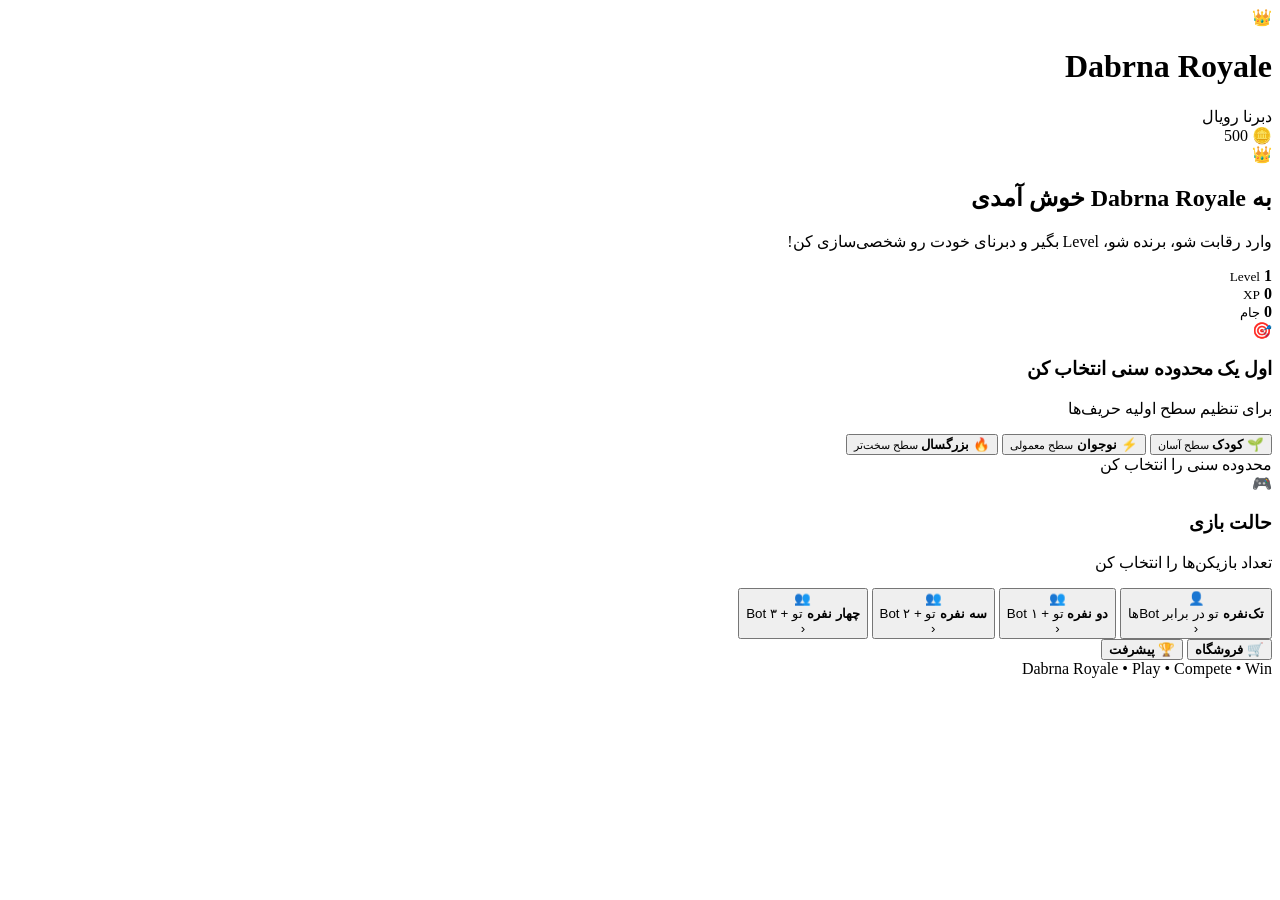
<file: index.html>
<!DOCTYPE html>
<html lang="fa" dir="rtl">
<head>
  <meta charset="UTF-8">
  <meta name="viewport" content="width=device-width, initial-scale=1.0, maximum-scale=1.0, user-scalable=no">
  <meta name="theme-color" content="#0b1020">
  <title>Dabrna Royale 👑</title>

  <link rel="stylesheet" href="style.css">
</head>

<body>

  <div class="app">

    <!-- Header -->
    <header class="topbar">
      <div class="brand">
        <div class="brand-icon">👑</div>
        <div>
          <h1>Dabrna Royale</h1>
          <span>دبرنا رویال</span>
        </div>
      </div>

      <div class="coins">
        🪙 <span id="coinDisplay">500</span>
      </div>
    </header>

    <!-- Welcome -->
    <main class="home">

      <section class="hero-card">
        <div class="hero-crown">👑</div>

        <h2>به Dabrna Royale خوش آمدی</h2>

        <p>
          وارد رقابت شو، برنده شو، Level بگیر و
          دبرنای خودت رو شخصی‌سازی کن!
        </p>

        <div class="stats-preview">
          <div>
            <strong id="levelPreview">1</strong>
            <small>Level</small>
          </div>

          <div>
            <strong id="xpPreview">0</strong>
            <small>XP</small>
          </div>

          <div>
            <strong id="trophyPreview">0</strong>
            <small>جام</small>
          </div>
        </div>
      </section>

      <!-- Age -->
      <section class="setup-card" id="ageSection">

        <div class="section-title">
          <span>🎯</span>
          <div>
            <h3>اول یک محدوده سنی انتخاب کن</h3>
            <p>برای تنظیم سطح اولیه حریف‌ها</p>
          </div>
        </div>

        <div class="age-grid">

          <button class="age-option" data-age="child">
            <span>🌱</span>
            <b>کودک</b>
            <small>سطح آسان</small>
          </button>

          <button class="age-option" data-age="teen">
            <span>⚡</span>
            <b>نوجوان</b>
            <small>سطح معمولی</small>
          </button>

          <button class="age-option" data-age="adult">
            <span>🔥</span>
            <b>بزرگسال</b>
            <small>سطح سخت‌تر</small>
          </button>

        </div>

        <div class="selected-info" id="ageInfo">
          محدوده سنی را انتخاب کن
        </div>

      </section>

      <!-- Game Modes -->
      <section class="setup-card disabled" id="modeSection">

        <div class="section-title">
          <span>🎮</span>
          <div>
            <h3>حالت بازی</h3>
            <p>تعداد بازیکن‌ها را انتخاب کن</p>
          </div>
        </div>

        <div class="mode-list">

          <button class="mode-option" data-mode="1">
            <div class="mode-icon">👤</div>
            <div class="mode-text">
              <b>تک‌نفره</b>
              <span>تو در برابر Botها</span>
            </div>
            <div class="arrow">‹</div>
          </button>

          <button class="mode-option" data-mode="2">
            <div class="mode-icon">👥</div>
            <div class="mode-text">
              <b>دو نفره</b>
              <span>تو + ۱ Bot</span>
            </div>
            <div class="arrow">‹</div>
          </button>

          <button class="mode-option" data-mode="3">
            <div class="mode-icon">👥</div>
            <div class="mode-text">
              <b>سه نفره</b>
              <span>تو + ۲ Bot</span>
            </div>
            <div class="arrow">‹</div>
          </button>

          <button class="mode-option" data-mode="4">
            <div class="mode-icon">👥</div>
            <div class="mode-text">
              <b>چهار نفره</b>
              <span>تو + ۳ Bot</span>
            </div>
            <div class="arrow">‹</div>
          </button>

        </div>

      </section>

      <!-- Bottom -->
      <section class="quick-actions">

        <button class="quick-btn" onclick="openShop()">
          <span>🛒</span>
          <b>فروشگاه</b>
        </button>

        <button class="quick-btn" onclick="showProfile()">
          <span>🏆</span>
          <b>پیشرفت</b>
        </button>

      </section>

    </main>

    <footer>
      <span>Dabrna Royale</span>
      <span>•</span>
      <span>Play • Compete • Win</span>
    </footer>

  </div>

  <script>
    /*
      Dabrna Royale
      Main Menu
    */

    const STORAGE_KEY = "dabrnaRoyalePlayer";

    const defaultPlayer = {
      ageGroup: null,
      level: 1,
      xp: 0,
      coins: 500,
      trophies: 0,
      tokenColor: "blue",
      cardTheme: "classic"
    };

    let player = loadPlayer();

    function loadPlayer() {
      try {
        const saved = localStorage.getItem(STORAGE_KEY);

        if (saved) {
          return {
            ...defaultPlayer,
            ...JSON.parse(saved)
          };
        }
      } catch (error) {
        console.log("Storage error:", error);
      }

      return { ...defaultPlayer };
    }

    function savePlayer() {
      localStorage.setItem(
        STORAGE_KEY,
        JSON.stringify(player)
      );
    }

    function updateUI() {
      document.getElementById("coinDisplay").textContent =
        player.coins;

      document.getElementById("levelPreview").textContent =
        player.level;

      document.getElementById("xpPreview").textContent =
        player.xp;

      document.getElementById("trophyPreview").textContent =
        player.trophies;

      if (player.ageGroup) {
        document
          .querySelectorAll(".age-option")
          .forEach(btn => {
            btn.classList.toggle(
              "selected",
              btn.dataset.age === player.ageGroup
            );
          });

        document
          .getElementById("modeSection")
          .classList.remove("disabled");

        const names = {
          child: "🌱 کودک — سطح آسان",
          teen: "⚡ نوجوان — سطح معمولی",
          adult: "🔥 بزرگسال — سطح سخت‌تر"
        };

        document.getElementById("ageInfo").textContent =
          names[player.ageGroup];
      }
    }

    document
      .querySelectorAll(".age-option")
      .forEach(button => {

        button.addEventListener("click", () => {

          player.ageGroup = button.dataset.age;

          savePlayer();
          updateUI();

          document
            .getElementById("modeSection")
            .scrollIntoView({
              behavior: "smooth",
              block: "center"
            });
        });

      });

    document
      .querySelectorAll(".mode-option")
      .forEach(button => {

        button.addEventListener("click", () => {

          if (!player.ageGroup) {
            return;
          }

          const mode = button.dataset.mode;

          localStorage.setItem(
            "dabrnaRoyaleGameMode",
            mode
          );

          savePlayer();

          window.location.href =
            "game.html?mode=" + encodeURIComponent(mode);

        });

      });

    function openShop() {
      window.location.href = "shop.html";
    }

    function showProfile() {
      alert(
        "🏆 Level: " + player.level +
        "\n⭐ XP: " + player.xp +
        "\n🪙 سکه: " + player.coins +
        "\n🏆 جام: " + player.trophies
      );
    }

    updateUI();
  </script>

</body>
          </html>
</file>
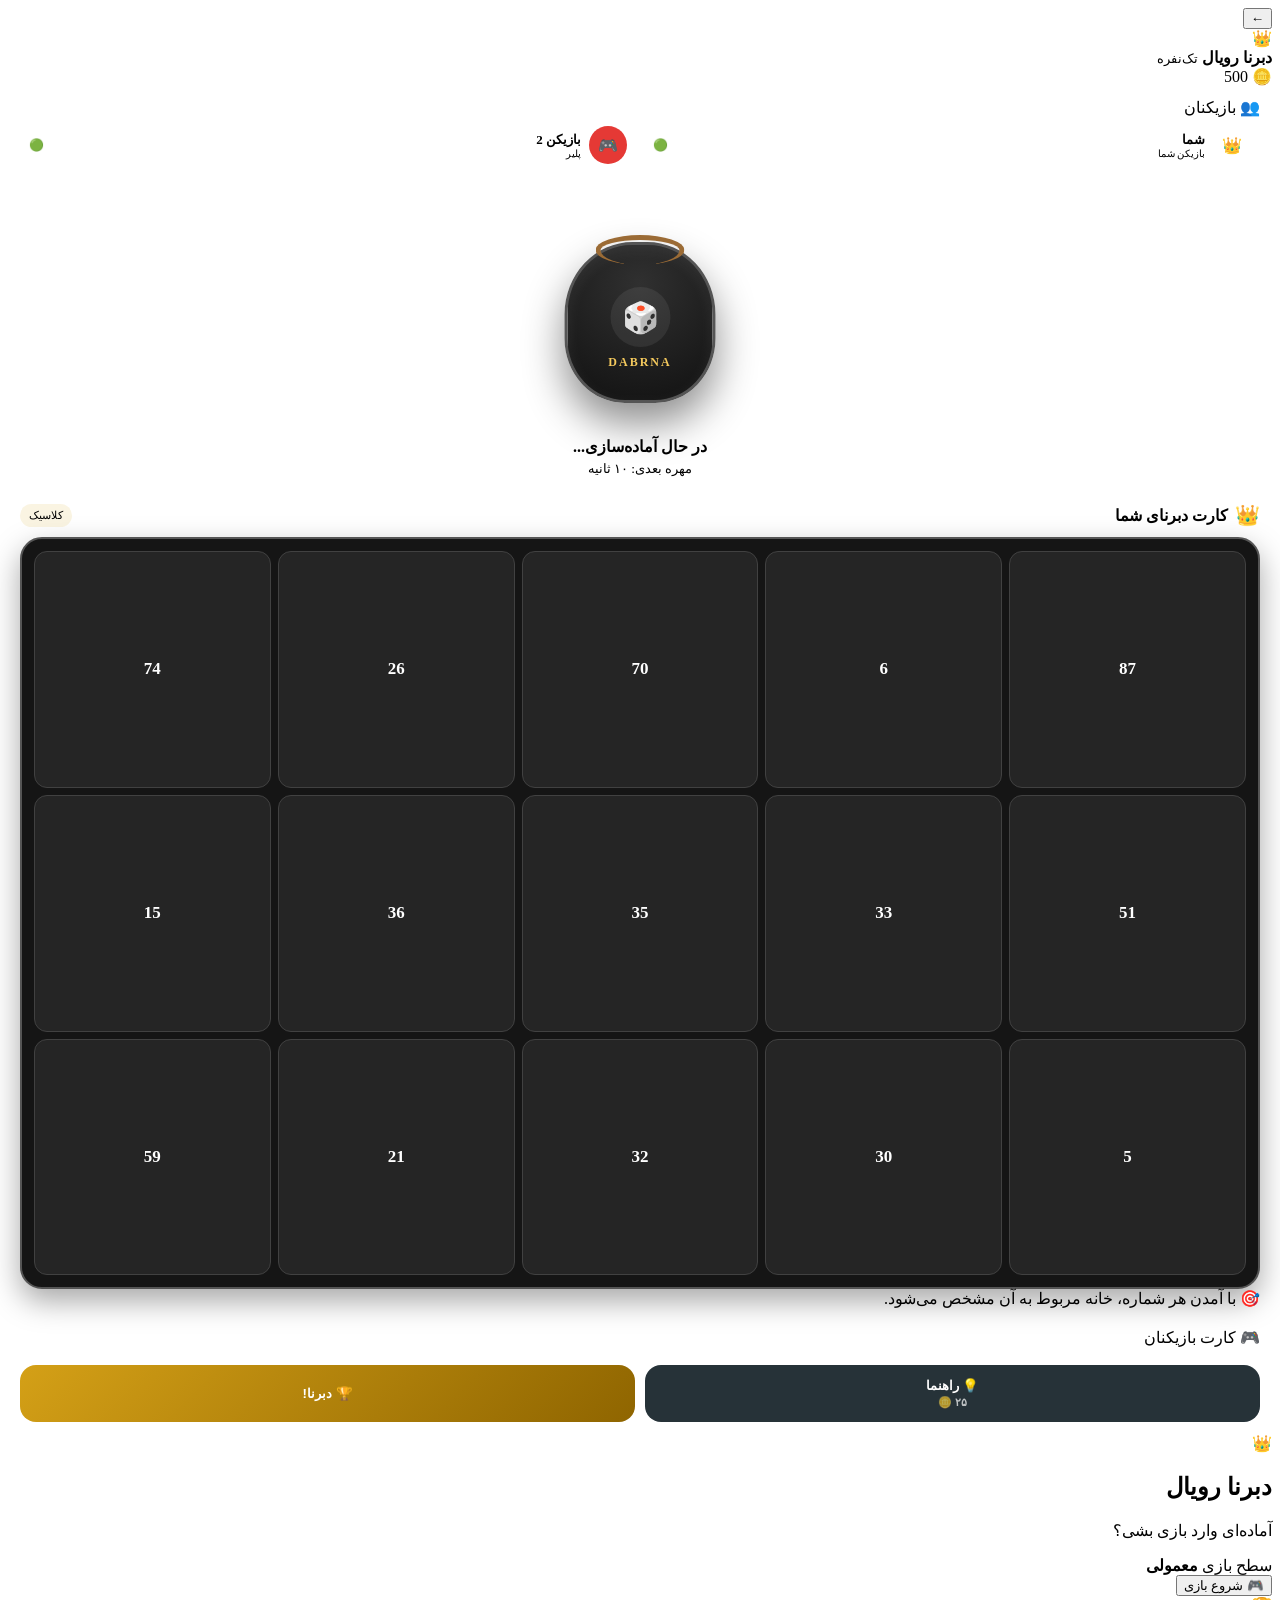
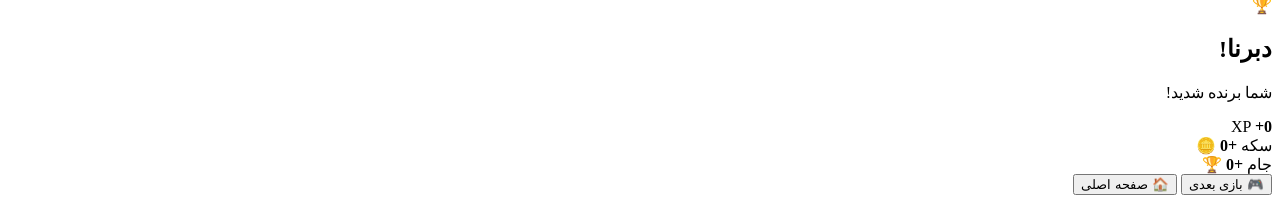
<file: game.html>
<!DOCTYPE html>
<html lang="fa" dir="rtl">
<head>
  <meta charset="UTF-8">
  <meta name="viewport" content="width=device-width, initial-scale=1.0">
  <title>Dabrna Royale</title>
  <link rel="stylesheet" href="style.css">
</head>

<body class="game-page">

<div class="game-app">

  <!-- Header -->
  <header class="game-header">
    <button class="back-btn" onclick="goHome()">←</button>

    <div class="game-title">
      <span>👑</span>
      <div>
        <strong>دبرنا رویال</strong>
        <small id="modeLabel">بازی</small>
      </div>
    </div>

    <div class="game-coins">
      🪙 <span id="gameCoins">0</span>
    </div>
  </header>


  <!-- بازیکنان -->
  <section class="players-panel">
    <div class="section-title">
      <span>👥 بازیکنان</span>
    </div>

    <div id="playersGrid" class="players-grid"></div>
  </section>


  <!-- قسمت اصلی بازی -->
  <main class="royale-board">

    <!-- کیسه مهره -->
    <section class="draw-area">

      <div class="bag-container">

        <div class="bag-glow"></div>

        <div id="bag" class="number-bag">
          <div class="bag-rope"></div>

          <div class="bag-face">
            <span>🎲</span>
          </div>

          <div class="bag-logo">
            DABRNA
          </div>
        </div>

        <div id="drawBall" class="draw-ball">
          <span id="drawNumber">—</span>
        </div>

      </div>

      <div class="draw-info">
        <strong id="drawStatus">در حال آماده‌سازی...</strong>
        <small id="nextDrawTimer">مهره بعدی: ۱۰ ثانیه</small>
      </div>

    </section>


    <!-- کارت بازیکن -->
    <section class="my-card-section">

      <div class="card-heading">
        <div>
          <span class="card-crown">👑</span>
          <strong>کارت دبرنای شما</strong>
        </div>

        <span id="cardThemeName" class="theme-label">
          کلاسیک
        </span>
      </div>

      <div id="playerCard" class="dabrna-card"></div>

      <div class="card-help">
        🎯 با آمدن هر شماره، خانه مربوط به آن مشخص می‌شود.
      </div>

    </section>


    <!-- کارت بازیکنان دیگر -->
    <section class="other-players-section">

      <div class="section-title">
        <span>🎮 کارت بازیکنان</span>
      </div>

      <div id="otherPlayersCards" class="other-cards"></div>

    </section>


    <!-- دکمه‌های پایین -->
    <section class="game-actions">

      <button id="hintButton" class="game-action hint-action">
        💡 راهنما
        <small>۲۵ 🪙</small>
      </button>

      <button id="bingoButton" class="game-action bingo-action">
        🏆 دبرنا!
      </button>

    </section>


    <!-- پیام بازی -->
    <div id="gameMessage" class="game-message"></div>

  </main>


  <!-- مودال شروع -->
  <div id="startModal" class="modal-overlay">

    <div class="modal-card start-card">

      <div class="modal-icon">👑</div>

      <h2>دبرنا رویال</h2>

      <p>
        آماده‌ای وارد بازی بشی؟
      </p>

      <div class="difficulty-box">
        <span>سطح بازی</span>
        <strong id="difficultyName">معمولی</strong>
      </div>

      <button id="startGameButton" class="primary-btn">
        🎮 شروع بازی
      </button>

    </div>

  </div>


  <!-- مودال برد -->
  <div id="winModal" class="modal-overlay hidden">

    <div class="modal-card win-card">

      <div class="win-icon">🏆</div>

      <h2 id="winnerTitle">دبرنا!</h2>

      <p id="winnerText">
        شما برنده شدید!
      </p>

      <div class="reward-box">

        <div>
          <span>XP</span>
          <strong id="rewardXP">+0</strong>
        </div>

        <div>
          <span>سکه</span>
          <strong id="rewardCoins">+0 🪙</strong>
        </div>

        <div>
          <span>جام</span>
          <strong id="rewardTrophy">+0 🏆</strong>
        </div>

      </div>

      <div class="modal-buttons">

        <button id="nextGameButton" class="primary-btn">
          🎮 بازی بعدی
        </button>

        <button onclick="goHome()" class="secondary-btn">
          🏠 صفحه اصلی
        </button>

      </div>

    </div>

  </div>

</div>

<script src="game.js"></script>

</body>
</html>
</file>
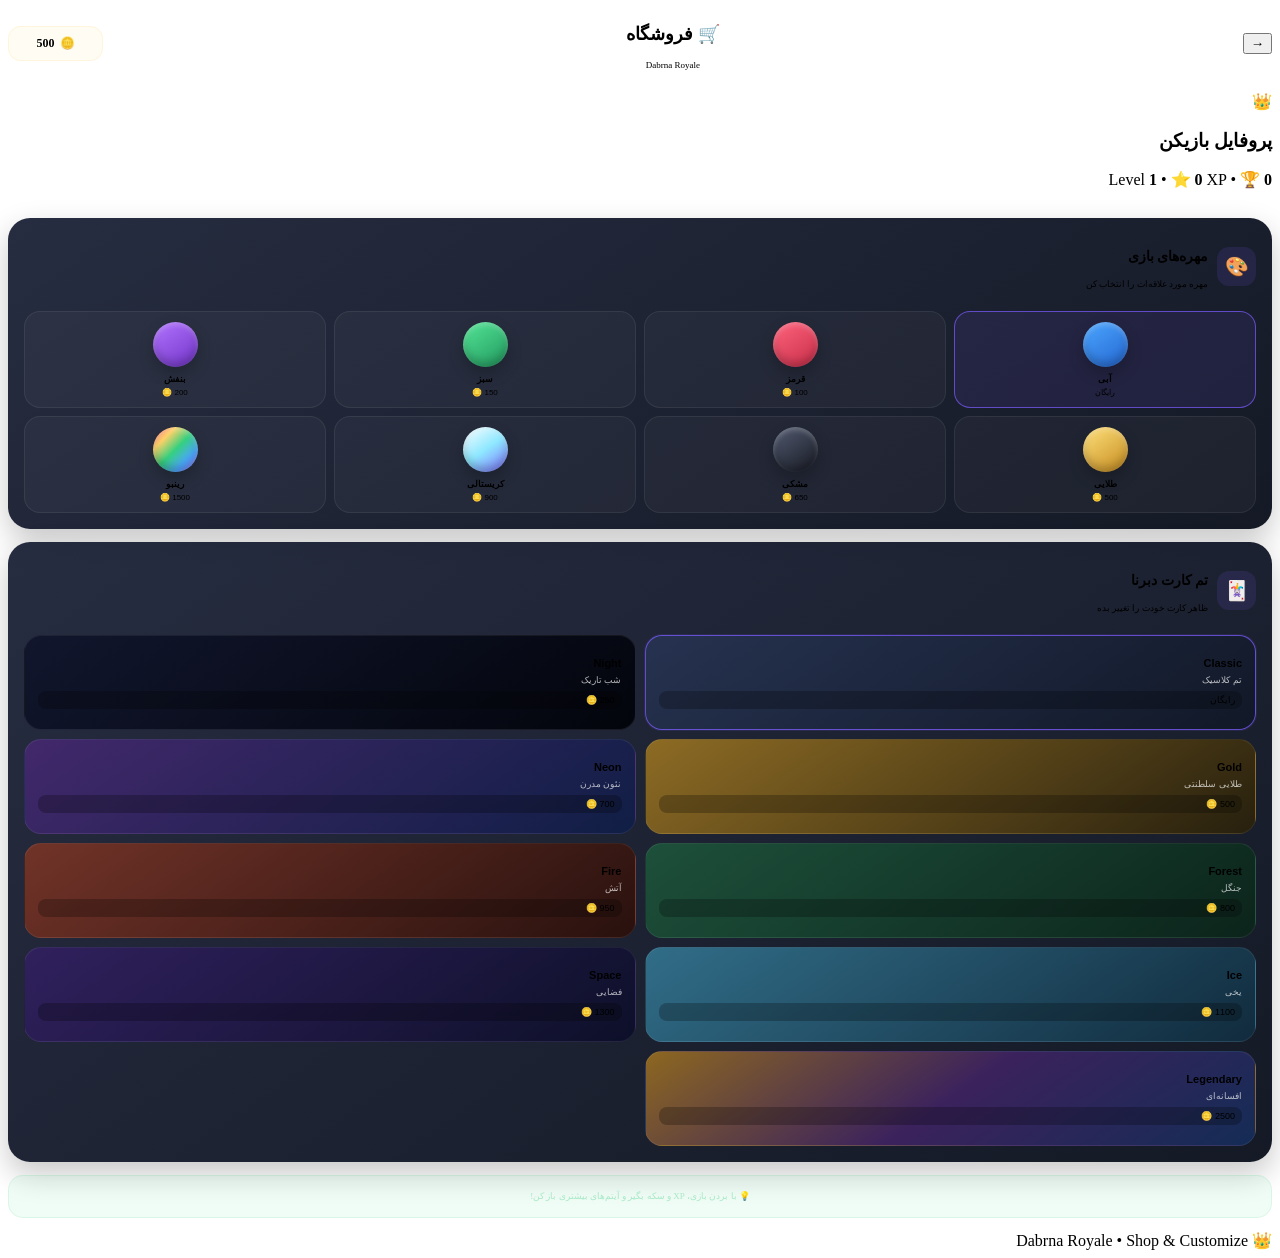
<file: shop.html>
<!DOCTYPE html>
<html lang="fa" dir="rtl">
<head>
  <meta charset="UTF-8">
  <meta name="viewport" content="width=device-width, initial-scale=1.0, maximum-scale=1.0, user-scalable=no">
  <meta name="theme-color" content="#080b16">

  <title>فروشگاه | Dabrna Royale</title>

  <link rel="stylesheet" href="style.css">

  <style>
    .shop-page {
      display: flex;
      flex-direction: column;
      gap: 13px;
    }

    .shop-top {
      display: flex;
      align-items: center;
      justify-content: space-between;
    }

    .shop-heading {
      text-align: center;
      flex: 1;
    }

    .shop-heading h2 {
      font-size: 18px;
    }

    .shop-heading p {
      color: var(--muted);
      font-size: 9px;
      margin-top: 4px;
    }

    .shop-wallet {
      display: flex;
      align-items: center;
      justify-content: center;
      gap: 5px;
      min-width: 75px;
      padding: 9px;
      border-radius: 13px;
      background: rgba(255,209,102,.08);
      border: 1px solid rgba(255,209,102,.16);
      color: var(--gold);
      font-size: 12px;
      font-weight: bold;
    }

    .shop-section {
      padding: 16px;
      border-radius: 22px;
      background:
        linear-gradient(
          145deg,
          rgba(20,27,48,.92),
          rgba(11,16,29,.96)
        );
      border: 1px solid var(--border);
      box-shadow: 0 12px 30px rgba(0,0,0,.22);
    }

    .shop-section-title {
      display: flex;
      align-items: center;
      gap: 9px;
      margin-bottom: 13px;
    }

    .shop-section-title .icon {
      width: 39px;
      height: 39px;
      display: flex;
      align-items: center;
      justify-content: center;
      border-radius: 12px;
      background: rgba(124,92,255,.12);
      font-size: 19px;
    }

    .shop-section-title h3 {
      font-size: 14px;
    }

    .shop-section-title p {
      color: var(--muted);
      font-size: 9px;
      margin-top: 3px;
    }

    .token-grid {
      display: grid;
      grid-template-columns: repeat(4,1fr);
      gap: 8px;
    }

    .token-item {
      position: relative;
      padding: 10px 5px;
      border-radius: 16px;
      background: rgba(255,255,255,.035);
      border: 1px solid rgba(255,255,255,.07);
      text-align: center;
      transition: .2s;
    }

    .token-item.selected {
      border-color: rgba(124,92,255,.7);
      background: rgba(124,92,255,.1);
    }

    .token-preview {
      width: 45px;
      height: 45px;
      margin: 0 auto 7px;
      border-radius: 50%;
      box-shadow:
        inset 0 3px 5px rgba(255,255,255,.22),
        inset 0 -5px 8px rgba(0,0,0,.22),
        0 7px 15px rgba(0,0,0,.22);
    }

    .token-name {
      display: block;
      font-size: 9px;
      font-weight: bold;
    }

    .token-price {
      display: block;
      color: var(--gold);
      font-size: 8px;
      margin-top: 4px;
    }

    .owned-label {
      display: block;
      color: var(--success);
      font-size: 8px;
      margin-top: 4px;
    }

    .theme-grid {
      display: grid;
      grid-template-columns: repeat(2,1fr);
      gap: 9px;
    }

    .theme-item {
      min-height: 95px;
      position: relative;
      overflow: hidden;
      padding: 13px;
      border-radius: 17px;
      border: 1px solid rgba(255,255,255,.07);
      text-align: right;
      transition: .2s;
    }

    .theme-item.selected {
      border-color: rgba(124,92,255,.75);
      box-shadow: 0 0 0 1px rgba(124,92,255,.12);
    }

    .theme-item b {
      position: relative;
      z-index: 2;
      display: block;
      font-size: 11px;
    }

    .theme-item span {
      position: relative;
      z-index: 2;
      display: block;
      margin-top: 6px;
      font-size: 9px;
      color: rgba(255,255,255,.7);
    }

    .theme-price {
      position: relative;
      z-index: 2;
      display: inline-block;
      margin-top: 10px;
      padding: 4px 7px;
      border-radius: 8px;
      background: rgba(0,0,0,.25);
      color: var(--gold) !important;
    }

    .theme-classic {
      background: linear-gradient(145deg,#263250,#111827);
    }

    .theme-night {
      background: linear-gradient(145deg,#11162d,#03050c);
    }

    .theme-gold {
      background: linear-gradient(145deg,#8d6b24,#27200e);
    }

    .theme-neon {
      background: linear-gradient(145deg,#42286b,#101e45);
    }

    .theme-forest {
      background: linear-gradient(145deg,#1d503b,#0c241b);
    }

    .theme-fire {
      background: linear-gradient(145deg,#713328,#29110e);
    }

    .theme-ice {
      background: linear-gradient(145deg,#316d88,#112b3d);
    }

    .theme-space {
      background: linear-gradient(145deg,#30205d,#0d1029);
    }

    .theme-legendary {
      background: linear-gradient(145deg,#8d6720,#3b225d,#142c55);
    }

    .shop-notice {
      padding: 12px;
      border-radius: 15px;
      background: rgba(53,208,127,.07);
      border: 1px solid rgba(53,208,127,.12);
      color: #a8e9c6;
      font-size: 9px;
      line-height: 1.8;
      text-align: center;
    }

    .toast {
      position: fixed;
      left: 50%;
      bottom: 20px;
      z-index: 2000;
      transform: translateX(-50%) translateY(20px);
      width: calc(100% - 30px);
      max-width: 400px;
      padding: 13px;
      border-radius: 14px;
      background: #202a43;
      border: 1px solid rgba(255,255,255,.1);
      box-shadow: 0 15px 35px rgba(0,0,0,.4);
      text-align: center;
      font-size: 10px;
      opacity: 0;
      pointer-events: none;
      transition: .25s;
    }

    .toast.show {
      opacity: 1;
      transform: translateX(-50%) translateY(0);
    }

    @media(max-width:380px) {
      .token-grid {
        grid-template-columns: repeat(4,1fr);
        gap: 5px;
      }

      .token-preview {
        width: 39px;
        height: 39px;
      }
    }
  </style>
</head>

<body>

<div class="app shop-page">

  <!-- HEADER -->
  <header class="shop-top">

    <button class="back-btn" id="backButton">
      →
    </button>

    <div class="shop-heading">
      <h2>🛒 فروشگاه</h2>
      <p>Dabrna Royale</p>
    </div>

    <div class="shop-wallet">
      🪙 <span id="coinDisplay">0</span>
    </div>

  </header>


  <!-- PLAYER INFO -->
  <section class="panel">

    <div class="section-title" style="margin-bottom:0;">

      <span>👑</span>

      <div>
        <h3>پروفایل بازیکن</h3>
        <p>
          Level <b id="levelDisplay">1</b>
          •
          ⭐ <b id="xpDisplay">0</b> XP
          •
          🏆 <b id="trophyDisplay">0</b>
        </p>
      </div>

    </div>

  </section>


  <!-- TOKENS -->
  <section class="shop-section">

    <div class="shop-section-title">

      <div class="icon">🎨</div>

      <div>
        <h3>مهره‌های بازی</h3>
        <p>مهره مورد علاقه‌ات را انتخاب کن</p>
      </div>

    </div>

    <div class="token-grid" id="tokenGrid"></div>

  </section>


  <!-- CARD THEMES -->
  <section class="shop-section">

    <div class="shop-section-title">

      <div class="icon">🃏</div>

      <div>
        <h3>تم کارت دبرنا</h3>
        <p>ظاهر کارت خودت را تغییر بده</p>
      </div>

    </div>

    <div class="theme-grid" id="themeGrid"></div>

  </section>


  <!-- NOTICE -->
  <div class="shop-notice">
    💡 با بردن بازی، XP و سکه بگیر و آیتم‌های بیشتری باز کن!
  </div>


  <footer>
    <span>👑 Dabrna Royale</span>
    <span>•</span>
    <span>Shop & Customize</span>
  </footer>

</div>

<div class="toast" id="toast"></div>


<script>
"use strict";

/* =========================================
   STORAGE
========================================= */

const PLAYER_KEY = "dabrnaRoyalePlayer";

const defaultPlayer = {
  ageGroup: null,
  level: 1,
  xp: 0,
  coins: 500,
  trophies: 0,
  tokenColor: "blue",
  cardTheme: "classic"
};

let player = loadPlayer();

function loadPlayer() {

  try {

    const saved =
      localStorage.getItem(PLAYER_KEY);

    if (saved) {

      return {
        ...defaultPlayer,
        ...JSON.parse(saved)
      };

    }

  } catch (error) {
    console.log(error);
  }

  return {
    ...defaultPlayer
  };
}

function savePlayer() {

  localStorage.setItem(
    PLAYER_KEY,
    JSON.stringify(player)
  );
}


/* =========================================
   ITEMS
========================================= */

const tokens = [

  {
    id: "blue",
    name: "آبی",
    price: 0,
    background:
      "linear-gradient(145deg,#4ca7ff,#2466d1)"
  },

  {
    id: "red",
    name: "قرمز",
    price: 100,
    background:
      "linear-gradient(145deg,#ff647d,#c92e49)"
  },

  {
    id: "green",
    name: "سبز",
    price: 150,
    background:
      "linear-gradient(145deg,#54e596,#21985e)"
  },

  {
    id: "purple",
    name: "بنفش",
    price: 200,
    background:
      "linear-gradient(145deg,#b274ff,#7134c7)"
  },

  {
    id: "gold",
    name: "طلایی",
    price: 500,
    background:
      "linear-gradient(145deg,#ffe17c,#c58b1f)"
  },

  {
    id: "black",
    name: "مشکی",
    price: 650,
    background:
      "linear-gradient(145deg,#535b70,#171a24)"
  },

  {
    id: "crystal",
    name: "کریستالی",
    price: 900,
    background:
      "linear-gradient(145deg,#ffffff,#8ee8ff,#7e6cff)"
  },

  {
    id: "rainbow",
    name: "رینبو",
    price: 1500,
    background:
      "linear-gradient(135deg,#ff5c7a,#ffd166,#35d07f,#4ca7ff,#b274ff)"
  }

];


const themes = [

  {
    id: "classic",
    name: "Classic",
    description: "تم کلاسیک",
    price: 0,
    className: "theme-classic"
  },

  {
    id: "night",
    name: "Night",
    description: "شب تاریک",
    price: 250,
    className: "theme-night"
  },

  {
    id: "gold",
    name: "Gold",
    description: "طلایی سلطنتی",
    price: 500,
    className: "theme-gold"
  },

  {
    id: "neon",
    name: "Neon",
    description: "نئون مدرن",
    price: 700,
    className: "theme-neon"
  },

  {
    id: "forest",
    name: "Forest",
    description: "جنگل",
    price: 800,
    className: "theme-forest"
  },

  {
    id: "fire",
    name: "Fire",
    description: "آتش",
    price: 950,
    className: "theme-fire"
  },

  {
    id: "ice",
    name: "Ice",
    description: "یخی",
    price: 1100,
    className: "theme-ice"
  },

  {
    id: "space",
    name: "Space",
    description: "فضایی",
    price: 1300,
    className: "theme-space"
  },

  {
    id: "legendary",
    name: "Legendary",
    description: "افسانه‌ای",
    price: 2500,
    className: "theme-legendary"
  }

];


/* =========================================
   ELEMENTS
========================================= */

const coinDisplay =
  document.getElementById("coinDisplay");

const levelDisplay =
  document.getElementById("levelDisplay");

const xpDisplay =
  document.getElementById("xpDisplay");

const trophyDisplay =
  document.getElementById("trophyDisplay");

const tokenGrid =
  document.getElementById("tokenGrid");

const themeGrid =
  document.getElementById("themeGrid");

const toast =
  document.getElementById("toast");


/* =========================================
   UI
========================================= */

function updatePlayerUI() {

  coinDisplay.textContent =
    player.coins;

  levelDisplay.textContent =
    player.level;

  xpDisplay.textContent =
    player.xp;

  trophyDisplay.textContent =
    player.trophies;
}


/* =========================================
   TOKEN SHOP
========================================= */

function renderTokens() {

  tokenGrid.innerHTML = "";

  tokens.forEach(item => {

    const box =
      document.createElement("button");

    box.className =
      "token-item";

    if (
      player.tokenColor === item.id
    ) {
      box.classList.add("selected");
    }

    const preview =
      document.createElement("div");

    preview.className =
      "token-preview";

    preview.style.background =
      item.background;

    const name =
      document.createElement("span");

    name.className =
      "token-name";

    name.textContent =
      item.name;

    const price =
      document.createElement("span");

    price.className =
      "token-price";

    if (item.price === 0) {

      price.textContent =
        "رایگان";

    } else {

      price.textContent =
        `${item.price} 🪙`;
    }

    box.appendChild(preview);
    box.appendChild(name);
    box.appendChild(price);

    box.addEventListener(
      "click",
      () => buyToken(item)
    );

    tokenGrid.appendChild(box);

  });
}


function buyToken(item) {

  if (
    player.tokenColor === item.id
  ) {

    showToast(
      "✅ این مهره انتخاب شده است."
    );

    return;
  }

  if (item.price > player.coins) {

    showToast(
      "🪙 سکه کافی نداری."
    );

    return;
  }

  player.coins -=
    item.price;

  player.tokenColor =
    item.id;

  savePlayer();

  updatePlayerUI();

  renderTokens();

  showToast(
    `🎨 مهره ${item.name} انتخاب شد!`
  );
}


/* =========================================
   THEME SHOP
========================================= */

function renderThemes() {

  themeGrid.innerHTML = "";

  themes.forEach(item => {

    const box =
      document.createElement("button");

    box.className =
      `theme-item ${item.className}`;

    if (
      player.cardTheme === item.id
    ) {
      box.classList.add("selected");
    }

    const name =
      document.createElement("b");

    name.textContent =
      item.name;

    const description =
      document.createElement("span");

    description.textContent =
      item.description;

    const price =
      document.createElement("span");

    price.className =
      "theme-price";

    if (item.price === 0) {

      price.textContent =
        "رایگان";

    } else {

      price.textContent =
        `${item.price} 🪙`;
    }

    box.appendChild(name);
    box.appendChild(description);
    box.appendChild(price);

    box.addEventListener(
      "click",
      () => buyTheme(item)
    );

    themeGrid.appendChild(box);

  });
}


function buyTheme(item) {

  if (
    player.cardTheme === item.id
  ) {

    showToast(
      "✅ این تم انتخاب شده است."
    );

    return;
  }

  if (item.price > player.coins) {

    showToast(
      "🪙 سکه کافی نداری."
    );

    return;
  }

  player.coins -=
    item.price;

  player.cardTheme =
    item.id;

  savePlayer();

  updatePlayerUI();

  renderThemes();

  showToast(
    `🃏 تم ${item.name} انتخاب شد!`
  );
}


/* =========================================
   TOAST
========================================= */

let toastTimer;

function showToast(message) {

  clearTimeout(toastTimer);

  toast.textContent =
    message;

  toast.classList.add("show");

  toastTimer =
    setTimeout(() => {

      toast.classList.remove("show");

    }, 2200);
}


/* =========================================
   BACK
========================================= */

document
  .getElementById("backButton")
  .addEventListener(
    "click",
    () => {

      window.location.href =
        "index.html";

    }
  );


/* =========================================
   INIT
========================================= */

updatePlayerUI();

renderTokens();

renderThemes();
</script>

</body>
</html>
</file>
<file: style.css>
/* =====================================
   DABRNA ROYALE GAME
===================================== */

.royale-board {
  padding: 12px;
}


/* بازیکنان */

.players-panel {
  margin: 12px;
}

.players-grid {
  display: grid;
  grid-template-columns: repeat(2, 1fr);
  gap: 8px;
}

.player-mini-card {
  background: var(--card);
  border: 1px solid var(--border);
  border-radius: 16px;
  padding: 9px;
  display: flex;
  align-items: center;
  gap: 8px;
}

.player-avatar {
  width: 38px;
  height: 38px;
  border-radius: 50%;
  display: grid;
  place-items: center;
  background: var(--primary);
  flex-shrink: 0;
}

.player-avatar.red {
  background: #e53935;
}

.player-avatar.green {
  background: #43a047;
}

.player-avatar.purple {
  background: #8e24aa;
}

.player-avatar.gold {
  background: #d4a017;
}

.player-avatar.crystal {
  background: #00acc1;
}

.player-avatar.rainbow {
  background: linear-gradient(
    135deg,
    #ff3d71,
    #ffb300,
    #00c853,
    #2979ff
  );
}

.player-mini-info {
  flex: 1;
  min-width: 0;
}

.player-mini-info strong,
.player-mini-info small {
  display: block;
}

.player-mini-info strong {
  font-size: 13px;
}

.player-mini-info small {
  color: var(--muted);
  font-size: 10px;
}

.player-status {
  font-size: 12px;
}


/* =====================================
   کیسه مهره
===================================== */

.draw-area {
  text-align: center;
  padding: 10px 0 18px;
}

.bag-container {
  position: relative;
  width: 220px;
  height: 230px;
  margin: auto;
}

.number-bag {
  position: absolute;
  left: 50%;
  top: 35px;
  transform: translateX(-50%);
  width: 145px;
  height: 155px;
  border-radius: 45% 45% 40% 40%;
  background:
    radial-gradient(
      circle at 50% 25%,
      #303030,
      #111
    );
  border: 3px solid #555;
  box-shadow:
    0 20px 40px rgba(0,0,0,.45),
    inset 0 5px 15px rgba(255,255,255,.08);
  z-index: 2;
}

.bag-rope {
  position: absolute;
  top: -10px;
  left: 28px;
  right: 28px;
  height: 25px;
  border: 5px solid #9b6b35;
  border-bottom: 0;
  border-radius: 50%;
}

.bag-face {
  width: 60px;
  height: 60px;
  margin: 42px auto 0;
  border-radius: 50%;
  display: grid;
  place-items: center;
  background: rgba(255,255,255,.07);
  font-size: 30px;
}

.bag-logo {
  margin-top: 8px;
  font-size: 12px;
  font-weight: 900;
  letter-spacing: 2px;
  color: #f4c95d;
}

.bag-shake {
  animation: bagShake .5s ease;
}

@keyframes bagShake {

  0%,100% {
    transform: translateX(-50%) rotate(0);
  }

  25% {
    transform: translateX(-50%) rotate(-7deg);
  }

  50% {
    transform: translateX(-50%) rotate(7deg);
  }

  75% {
    transform: translateX(-50%) rotate(-4deg);
  }

}


/* =====================================
   مهره خروجی
===================================== */

.draw-ball {
  position: absolute;
  z-index: 5;
  left: 50%;
  top: 125px;
  width: 64px;
  height: 64px;
  transform: translate(-50%, 50px) scale(.4);
  opacity: 0;
  border-radius: 50%;
  display: grid;
  place-items: center;
  background:
    radial-gradient(
      circle at 30% 25%,
      #ffffff,
      #f1f1f1 35%,
      #aaa
    );
  color: #111;
  font-size: 23px;
  font-weight: 900;
  box-shadow:
    0 8px 25px rgba(0,0,0,.5),
    inset -5px -8px 12px rgba(0,0,0,.18);
}

.draw-ball.ball-show {
  animation: ballOut 1s cubic-bezier(.2,.8,.2,1) forwards;
}

@keyframes ballOut {

  0% {
    opacity: 0;
    transform:
      translate(-50%, 50px)
      scale(.4);
  }

  45% {
    opacity: 1;
    transform:
      translate(-50%, -10px)
      scale(1.15);
  }

  75% {
    transform:
      translate(-50%, 5px)
      scale(.95);
  }

  100% {
    opacity: 1;
    transform:
      translate(-50%, 0)
      scale(1);
  }

}

.draw-info strong {
  display: block;
  font-size: 16px;
}

.draw-info small {
  display: block;
  margin-top: 5px;
  color: var(--muted);
}


/* =====================================
   کارت دبرنا
===================================== */

.my-card-section {
  margin-top: 8px;
}

.card-heading {
  display: flex;
  align-items: center;
  justify-content: space-between;
  margin-bottom: 10px;
}

.card-heading > div {
  display: flex;
  align-items: center;
  gap: 7px;
}

.card-crown {
  font-size: 20px;
}

.theme-label {
  font-size: 11px;
  color: var(--gold);
  background: rgba(212,160,23,.12);
  padding: 5px 9px;
  border-radius: 20px;
}

.dabrna-card {
  display: grid;
  grid-template-columns: repeat(5, 1fr);
  gap: 7px;
  padding: 12px;
  border-radius: 22px;
  background: #151515;
  border: 2px solid #555;
  box-shadow:
    0 12px 30px rgba(0,0,0,.35);
}

.dabrna-number {
  aspect-ratio: 1;
  display: grid;
  place-items: center;
  border-radius: 13px;
  background: #252525;
  border: 1px solid #414141;
  color: #fff;
  font-weight: 900;
  font-size: 17px;
  cursor: pointer;
  transition: .2s;
}

.dabrna-number.drawn {
  border-color: var(--gold);
  box-shadow:
    0 0 12px rgba(212,160,23,.25);
}

.dabrna-number.marked {
  background:
    radial-gradient(
      circle at 30% 25%,
      #fff,
      #f2c94c 35%,
      #b8860b
    );
  color: #111;
  border-color: #ffe082;
  transform: scale(.94);
  box-shadow:
    0 0 16px rgba(255,193,7,.45);
}


/* تم‌ها */

.theme-night {
  background: #101528;
}

.theme-gold {
  background: #33260d;
  border-color: #d4a017;
}

.theme-neon {
  background: #180d2b;
  border-color: #c64cff;
}

.theme-forest {
  background: #0e281b;
  border-color: #3c9f62;
}

.theme-fire {
  background: #32120c;
  border-color: #ff7043;
}

.theme-ice {
  background: #0b2530;
  border-color: #4dd0e1;
}

.theme-space {
  background: #111229;
  border-color: #6868ff;
}

.theme-legendary {
  background: linear-gradient(
    135deg,
    #241509,
    #3b2505,
    #1c1235
  );
  border-color: #f4c95d;
}


/* =====================================
   کارت بازیکنان دیگر
===================================== */

.other-players-section {
  margin-top: 20px;
}

.other-cards {
  display: grid;
  gap: 10px;
}

.other-player-card {
  padding: 10px;
  border-radius: 17px;
  background: var(--card);
  border: 1px solid var(--border);
}

.other-card-title {
  display: flex;
  justify-content: space-between;
  margin-bottom: 8px;
  font-size: 12px;
}

.other-card-title small {
  color: var(--gold);
}

.mini-dabrna-card {
  display: grid;
  grid-template-columns: repeat(5, 1fr);
  gap: 4px;
}

.mini-number {
  aspect-ratio: 1;
  display: grid;
  place-items: center;
  border-radius: 7px;
  background: #242424;
  color: #ddd;
  font-size: 10px;
  font-weight: 800;
}

.mini-marked {
  background: #d4a017;
  color: #111;
}


/* =====================================
   دکمه‌ها
===================================== */

.game-actions {
  display: grid;
  grid-template-columns: 1fr 1fr;
  gap: 10px;
  margin-top: 18px;
}

.game-action {
  border: 0;
  border-radius: 16px;
  padding: 13px;
  font-weight: 900;
  color: white;
  cursor: pointer;
}

.game-action small {
  display: block;
  margin-top: 3px;
  opacity: .7;
}

.hint-action {
  background: #263238;
}

.bingo-action {
  background:
    linear-gradient(
      135deg,
      #d4a017,
      #8f6500
    );
}


/* =====================================
   پیام
===================================== */

.game-message {
  position: fixed;
  left: 50%;
  bottom: 25px;
  transform: translate(-50%, 100px);
  background: #191919;
  border: 1px solid #555;
  border-radius: 15px;
  padding: 12px 18px;
  z-index: 100;
  opacity: 0;
  transition: .25s;
  box-shadow: 0 10px 30px rgba(0,0,0,.4);
  white-space: nowrap;
}

.game-message.show {
  opacity: 1;
  transform: translate(-50%, 0);
}


/* =====================================
   موبایل
===================================== */

@media (max-width: 430px) {

  .dabrna-card {
    gap: 5px;
    padding: 9px;
  }

  .dabrna-number {
    font-size: 14px;
    border-radius: 10px;
  }

  .bag-container {
    transform: scale(.92);
    margin-top: -5px;
    margin-bottom: -5px;
  }

}
</file>
